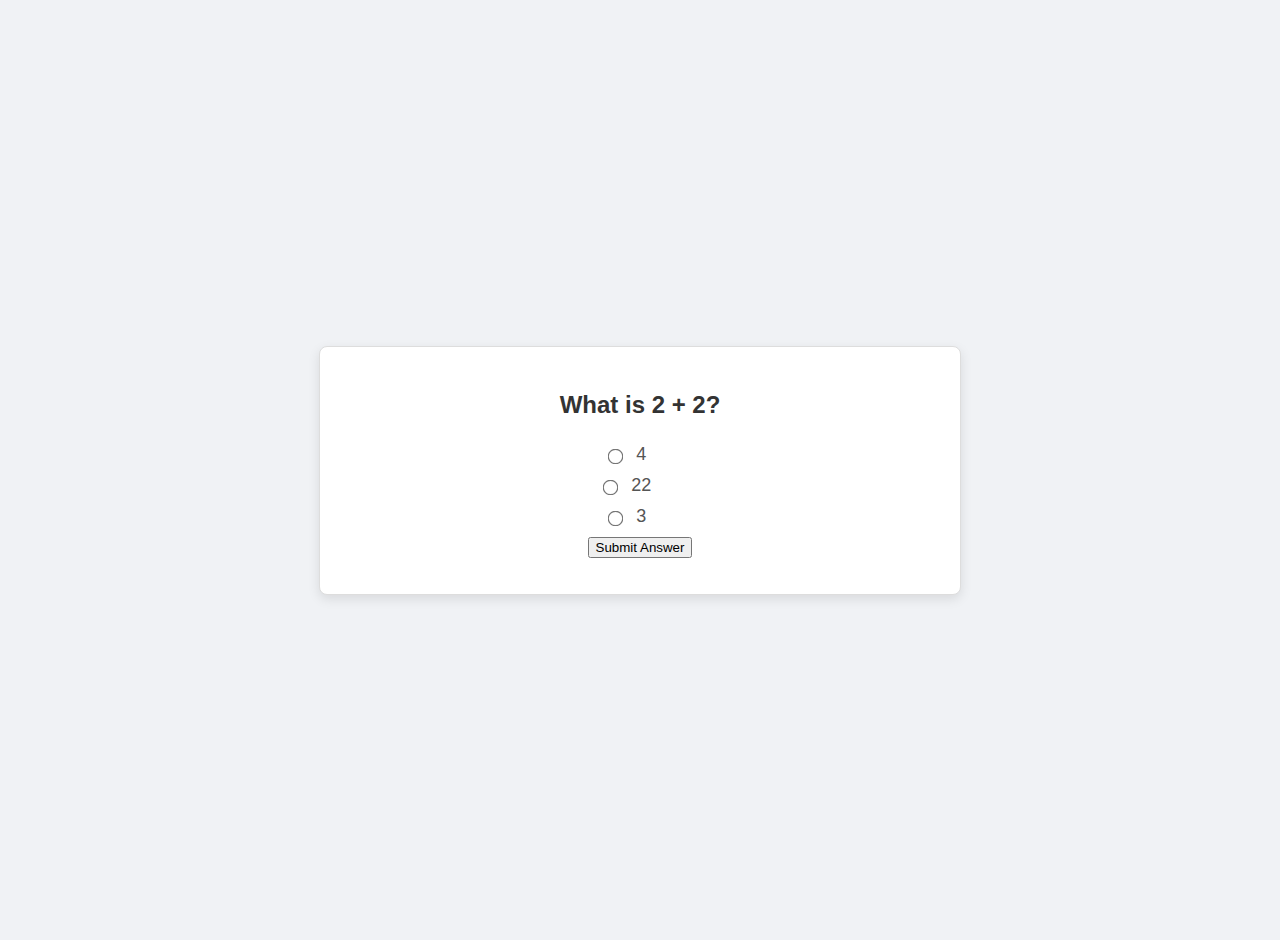
<file: index.html>
<!DOCTYPE html>
<html lang="en">
<head>
    <meta charset="UTF-8">
    <title>Simple Quiz</title>
    <!-- Link to our CSS file to make the quiz look good -->
    <link rel="stylesheet" href="styles.css">
</head>
<body>
    <div id="quiz-container">
        <!-- The question for our quiz -->
        <p id="quiz-question">What is 2 + 2?</p>
        <div>
            <!-- Radio button for choice 1 -->
            <input type="radio" id="choice1" name="quiz" value="4">
            <label for="choice1">4</label><br>
            <!-- Radio button for choice 2 -->
            <input type="radio" id="choice2" name="quiz" value="22">
            <label for="choice2">22</label><br>
            <!-- Radio button for choice 3 -->
            <input type="radio" id="choice3" name="quiz" value="3">
            <label for="choice3">3</label>
        </div>
        <!-- Button to submit the answer -->
        <button id="submit-answer">Submit Answer</button>
        <!-- Paragraph to show feedback (correct/incorrect) -->
        <p id="feedback"></p>
    </div>
    <!-- Link to our JavaScript file that will make the quiz interactive -->
    <script src="quiz.js"></script>
</body>
</html>
</file>
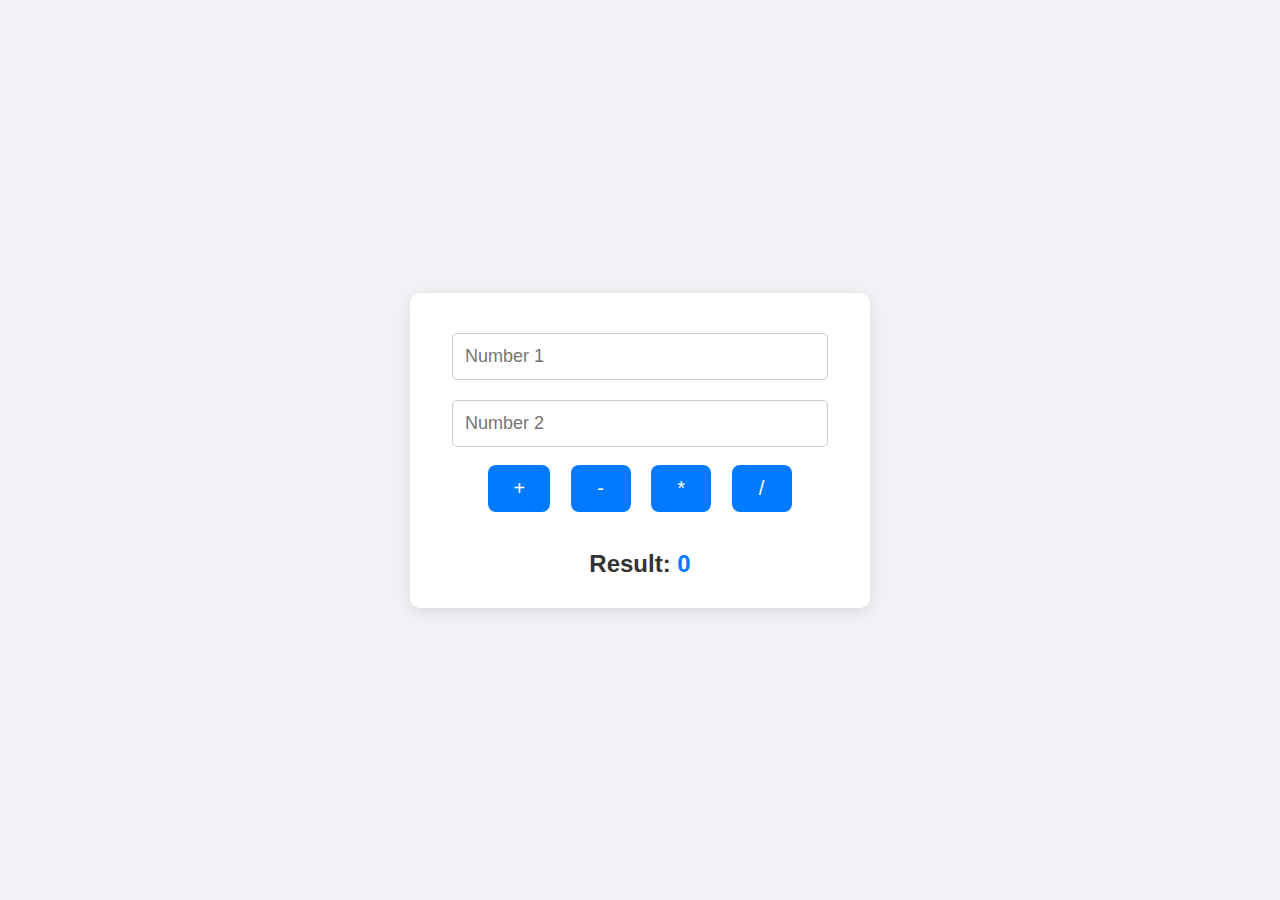
<file: calculator.html>
<!DOCTYPE html>
<html lang="en">
<head>
    <meta charset="UTF-8">
    <title>Simple Calculator</title>
    
    <link rel="stylesheet" href="calculator.css">
</head>
<body>
    <div id="calculator-container">
        
        <input type="number" id="number1" placeholder="Number 1">
        
        <input type="number" id="number2" placeholder="Number 2">

        
        <button id="add">+</button>
        <button id="subtract">-</button>
        <button id="multiply">*</button>
        <button id="divide">/</button>

        
        <div id="result">Result: <span id="calculation-result">0</span></div>
    </div>
    
    <script src="calculator.js"></script>
</body>
</html>
</file>
<file: styles.css>
body {
    font-family: Arial, sans-serif;
    padding: 20px;
    background-color: #f0f2f5; 
    display: flex; 
    justify-content: center; 
    align-items: center; 
    min-height: 100vh; 
    margin: 0; 
}

#quiz-container {
    max-width: 600px;
    width: 90%; 
    margin: auto;
    padding: 20px;
    background: #ffffff;
    border: 1px solid #ddd;
    border-radius: 8px;
    box-shadow: 0 4px 12px rgba(0,0,0,0.1); 
    text-align: center; 
}

#quiz-question {
    font-size: 24px; 
    margin-bottom: 25px;
    color: #333;
    font-weight: bold;
}

input[type="radio"] {
    margin-right: 10px;
    transform: scale(1.2); 
    vertical-align: middle; 
}

label {
    margin-right: 30px;
    cursor: pointer;
    font-size: 18px; 
    color: #555;
    display: inline-block; 
    margin-bottom: 10px; 
}
</file>
<file: calculator.css>
body {
    font-family: Arial, sans-serif;
    display: flex; 
    justify-content: center; 
    align-items: center; 
    height: 100vh; 
    margin: 0; 
    background-color: #f0f2f5;
}

#calculator-container {
    background: #ffffff;
    padding: 30px;
    border-radius: 10px;
    box-shadow: 0 4px 15px rgba(0,0,0,0.1); 
    text-align: center;
    max-width: 400px; 
    width: 90%; 
}

input[type="number"] {
    margin: 10px 0; 
    padding: 12px;
    width: calc(100% - 24px); 
    font-size: 18px; 
    border: 1px solid #ccc;
    border-radius: 5px;
    box-sizing: border-box; 
}

button {
    padding: 12px 25px;
    margin: 8px; 
    font-size: 20px; 
    cursor: pointer;
    background-color: #007bff;
    color: white;
    border: none;
    border-radius: 8px; 
    transition: background-color 0.3s ease, transform 0.2s ease; 
    min-width: 60px; 
}

button:hover {
    background-color: #0056b3;
    transform: translateY(-2px); 
}

#result {
    margin-top: 30px;
    font-size: 24px; 
    font-weight: bold;
    color: #333;
}

#calculation-result {
    color: #007bff; 
}
</file>
